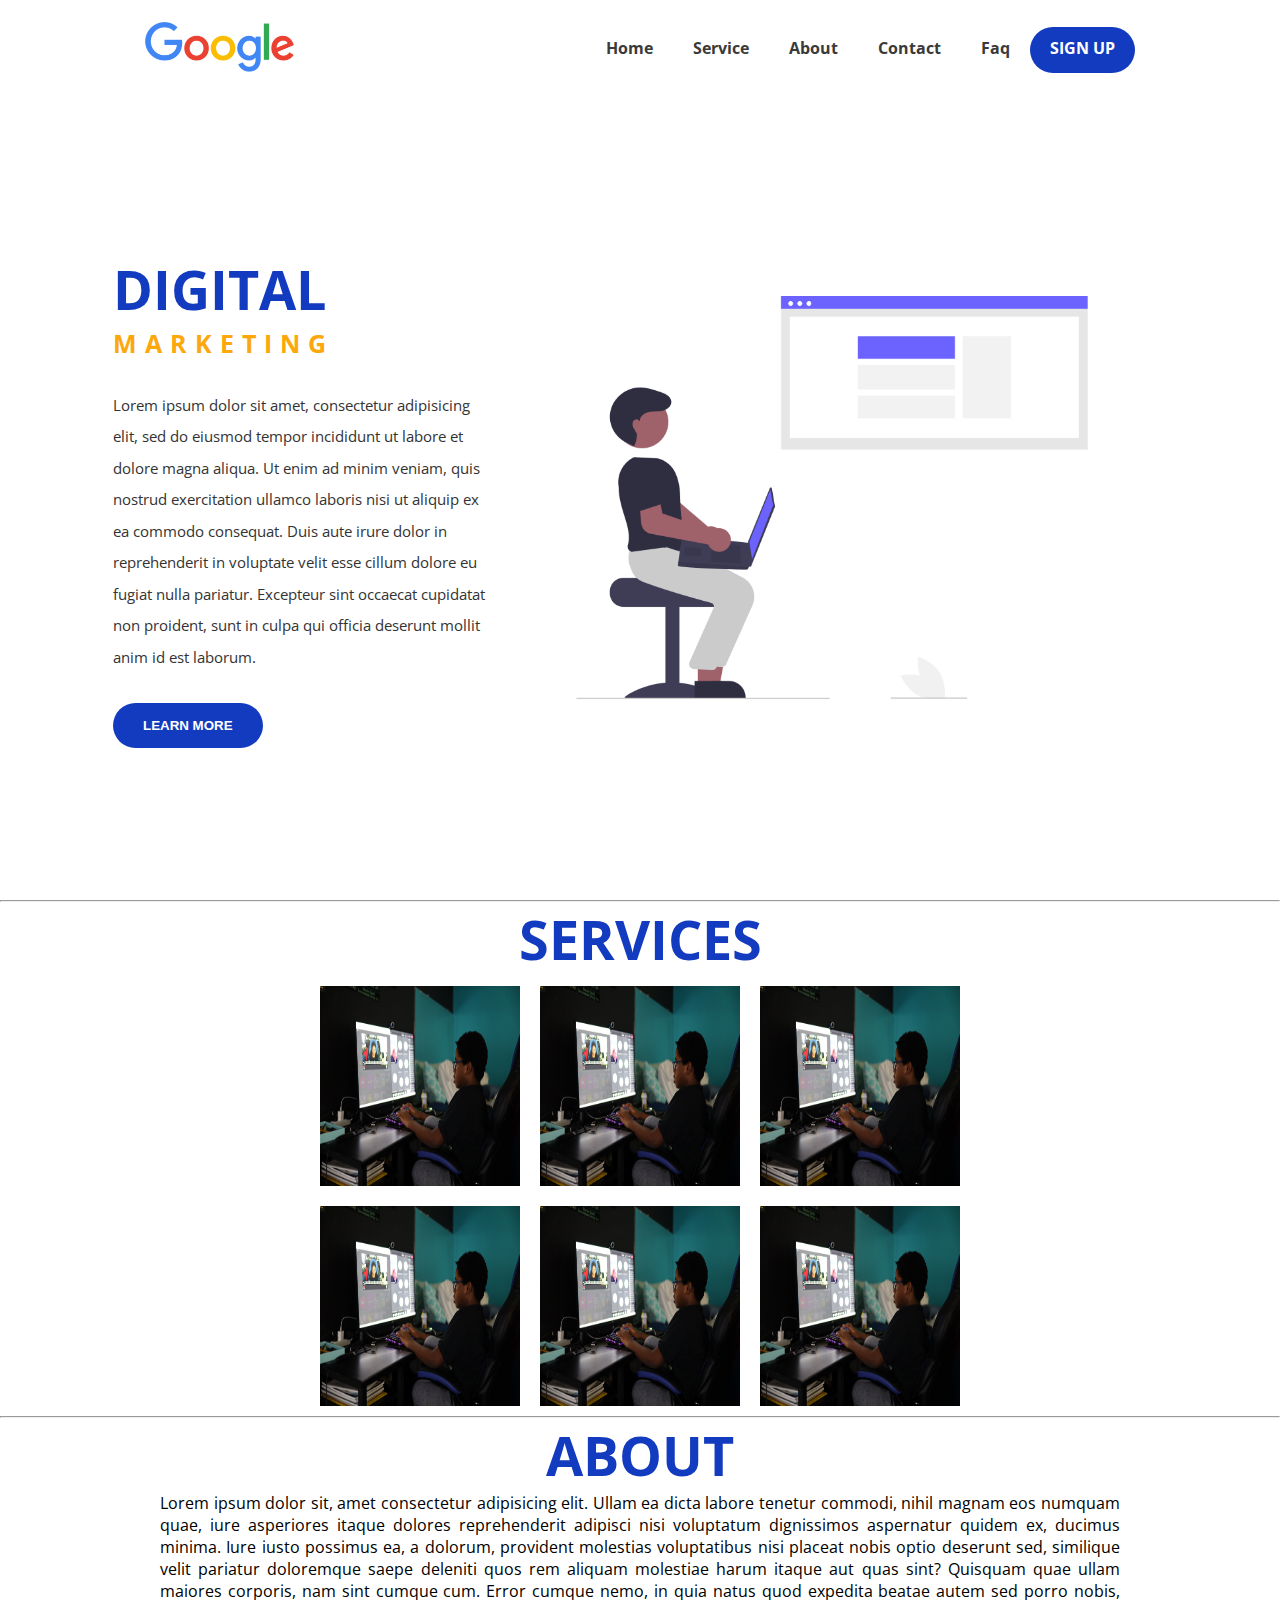
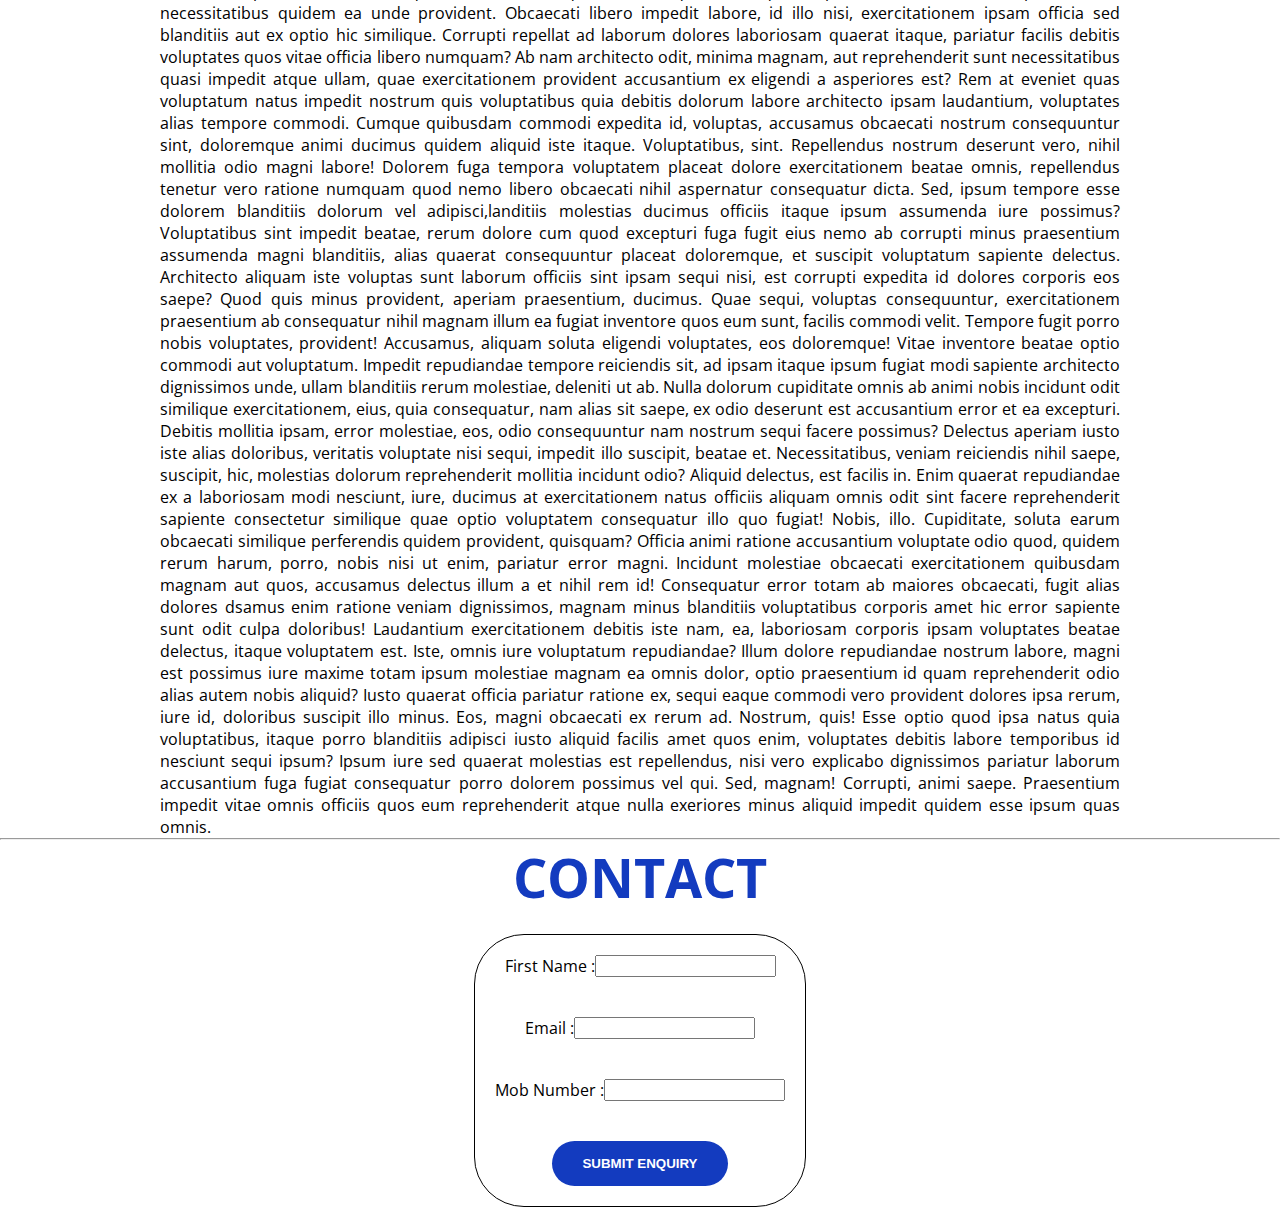
<file: index.html>
<!DOCTYPE html>
<html>

<head>
    <title>Digital Website</title>
    <link rel="stylesheet" type="text/css" href="style.css">
</head>

<body>
    <!-- header -->
    <div class="header">
        <div class="logo">
            <a href="index.html"><img src="logopng.png" alt="Logo" width="150px"></a>
        </div>
        <div class="nav">
            <ul>
                <li><a href="#">Home</a></li>
                <li><a href="service.html">Service</a></li>
                <li><a href="#about">About</a></li>
                <li><a href="#contact">Contact</a></li>
                <li><a href="#faq">Faq</a></li>
                <li><a href="#" class="btn">Sign Up</a></li>
            </ul>
        </div>
    </div>
    <div class="main">
        <div class="content-left">
            <h1>Digital</h1>
            <h2>Marketing</h2>
            <p>Lorem ipsum dolor sit amet, consectetur adipisicing elit, sed do eiusmod
                tempor incididunt ut labore et dolore magna aliqua. Ut enim ad minim veniam,
                quis nostrud exercitation ullamco laboris nisi ut aliquip ex ea commodo
                consequat. Duis aute irure dolor in reprehenderit in voluptate velit esse
                cillum dolore eu fugiat nulla pariatur. Excepteur sint occaecat cupidatat non
                proident, sunt in culpa qui officia deserunt mollit anim id est laborum.</p>
                <button class="cta">Learn more</button>
        </div>
        <div class="content-right">
            <img src="illustration.png" title="banner img" alt="banner" class="hero-img">
        </div>
    </div>

    <hr>
    <div id="service">
        <h1>Services</h1>
        <div>
            <img src="banner.jpg" alt="servie 1">
            <img src="banner.jpg" alt="servie 2">
            <img src="banner.jpg" alt="servie 3">
            <img src="banner.jpg" alt="servie 1">
            <img src="banner.jpg" alt="servie 2">
            <img src="banner.jpg" alt="servie 3">   
        </div>
    </div>


    <hr>
    <div id="about">
        <h1>About</h1>
        <p>
            Lorem ipsum dolor sit, amet consectetur adipisicing elit. Ullam ea dicta labore tenetur commodi, nihil magnam eos numquam quae, iure asperiores itaque dolores reprehenderit adipisci nisi voluptatum dignissimos aspernatur quidem ex, ducimus minima. Iure iusto possimus ea, a dolorum, provident molestias voluptatibus nisi placeat nobis optio deserunt sed, similique velit pariatur doloremque saepe deleniti quos rem aliquam molestiae harum itaque aut quas sint? Quisquam quae ullam maiores corporis, nam sint cumque cum. Error cumque nemo, in quia natus quod expedita beatae autem sed porro nobis, necessitatibus quidem ea unde provident. Obcaecati libero impedit labore, id illo nisi, exercitationem ipsam officia sed blanditiis aut ex optio hic similique. Corrupti repellat ad laborum dolores laboriosam quaerat itaque, pariatur facilis debitis voluptates quos vitae officia libero numquam? Ab nam architecto odit, minima magnam, aut reprehenderit sunt necessitatibus quasi impedit atque ullam, quae exercitationem provident accusantium ex eligendi a asperiores est? Rem at eveniet quas voluptatum natus impedit nostrum quis voluptatibus quia debitis dolorum labore architecto ipsam laudantium, voluptates alias tempore commodi. Cumque quibusdam commodi expedita id, voluptas, accusamus obcaecati nostrum consequuntur sint, doloremque animi ducimus quidem aliquid iste itaque. Voluptatibus, sint. Repellendus nostrum deserunt vero, nihil mollitia odio magni labore! Dolorem fuga tempora voluptatem placeat dolore exercitationem beatae omnis, repellendus tenetur vero ratione numquam quod nemo libero obcaecati nihil aspernatur consequatur dicta. Sed, ipsum tempore esse dolorem blanditiis dolorum vel adipisci,landitiis molestias ducimus officiis itaque ipsum assumenda iure possimus? Voluptatibus sint impedit beatae, rerum dolore cum quod excepturi fuga fugit eius nemo ab corrupti minus praesentium assumenda magni blanditiis, alias quaerat consequuntur placeat doloremque, et suscipit voluptatum sapiente delectus. Architecto aliquam iste voluptas sunt laborum officiis sint ipsam sequi nisi, est corrupti expedita id dolores corporis eos saepe? Quod quis minus provident, aperiam praesentium, ducimus. Quae sequi, voluptas consequuntur, exercitationem praesentium ab consequatur nihil magnam illum ea fugiat inventore quos eum sunt, facilis commodi velit. Tempore fugit porro nobis voluptates, provident! Accusamus, aliquam soluta eligendi voluptates, eos doloremque! Vitae inventore beatae optio commodi aut voluptatum. Impedit repudiandae tempore reiciendis sit, ad ipsam itaque ipsum fugiat modi sapiente architecto dignissimos unde, ullam blanditiis rerum molestiae, deleniti ut ab. Nulla dolorum cupiditate omnis ab animi nobis incidunt odit similique exercitationem, eius, quia consequatur, nam alias sit saepe, ex odio deserunt est accusantium error et ea excepturi. Debitis mollitia ipsam, error molestiae, eos, odio consequuntur nam nostrum sequi facere possimus? Delectus aperiam iusto iste alias doloribus, veritatis voluptate nisi sequi, impedit illo suscipit, beatae et. Necessitatibus, veniam reiciendis nihil saepe, suscipit, hic, molestias dolorum reprehenderit mollitia incidunt odio? Aliquid delectus, est facilis in. Enim quaerat repudiandae ex a laboriosam modi nesciunt, iure, ducimus at exercitationem natus officiis aliquam omnis odit sint facere reprehenderit sapiente consectetur similique quae optio voluptatem consequatur illo quo fugiat! Nobis, illo. Cupiditate, soluta earum obcaecati similique perferendis quidem provident, quisquam? Officia animi ratione accusantium voluptate odio quod, quidem rerum harum, porro, nobis nisi ut enim, pariatur error magni. Incidunt molestiae obcaecati exercitationem quibusdam magnam aut quos, accusamus delectus illum a et nihil rem id! Consequatur error totam ab maiores obcaecati, fugit alias dolores dsamus enim ratione veniam dignissimos, magnam minus blanditiis voluptatibus corporis amet hic error sapiente sunt odit culpa doloribus! Laudantium exercitationem debitis iste nam, ea, laboriosam corporis ipsam voluptates beatae delectus, itaque voluptatem est. Iste, omnis iure voluptatum repudiandae? Illum dolore repudiandae nostrum labore, magni est possimus iure maxime totam ipsum molestiae magnam ea omnis dolor, optio praesentium id quam reprehenderit odio alias autem nobis aliquid? Iusto quaerat officia pariatur ratione ex, sequi eaque commodi vero provident dolores ipsa rerum, iure id, doloribus suscipit illo minus. Eos, magni obcaecati ex rerum ad. Nostrum, quis! Esse optio quod ipsa natus quia voluptatibus, itaque porro blanditiis adipisci iusto aliquid facilis amet quos enim, voluptates debitis labore temporibus id nesciunt sequi ipsum? Ipsum iure sed quaerat molestias est repellendus, nisi vero explicabo dignissimos pariatur laborum accusantium fuga fugiat consequatur porro dolorem possimus vel qui. Sed, magnam! Corrupti, animi saepe. Praesentium impedit vitae omnis officiis quos eum reprehenderit atque nulla exeriores minus aliquid impedit quidem esse ipsum quas omnis.
        </p>
    </div>



    <hr>
    <div id="contact">
        <h1>Contact</h1>
        <div>
            <form action="" method="post">
                <div>
                    <label>First Name :</label>
                    <input type="text" name="fname">
                </div>
                <div>
                    <label>Email :</label>
                    <input type="email" name="email">
                </div>
                <div>
                    <label>Mob Number :</label>
                    <input type="number" name="mob">
                </div>
                <div>
                    <button class="cta">Submit Enquiry</button>
                </div>
            </form>
        </div>
    </div>

</body>

</html>
</file>
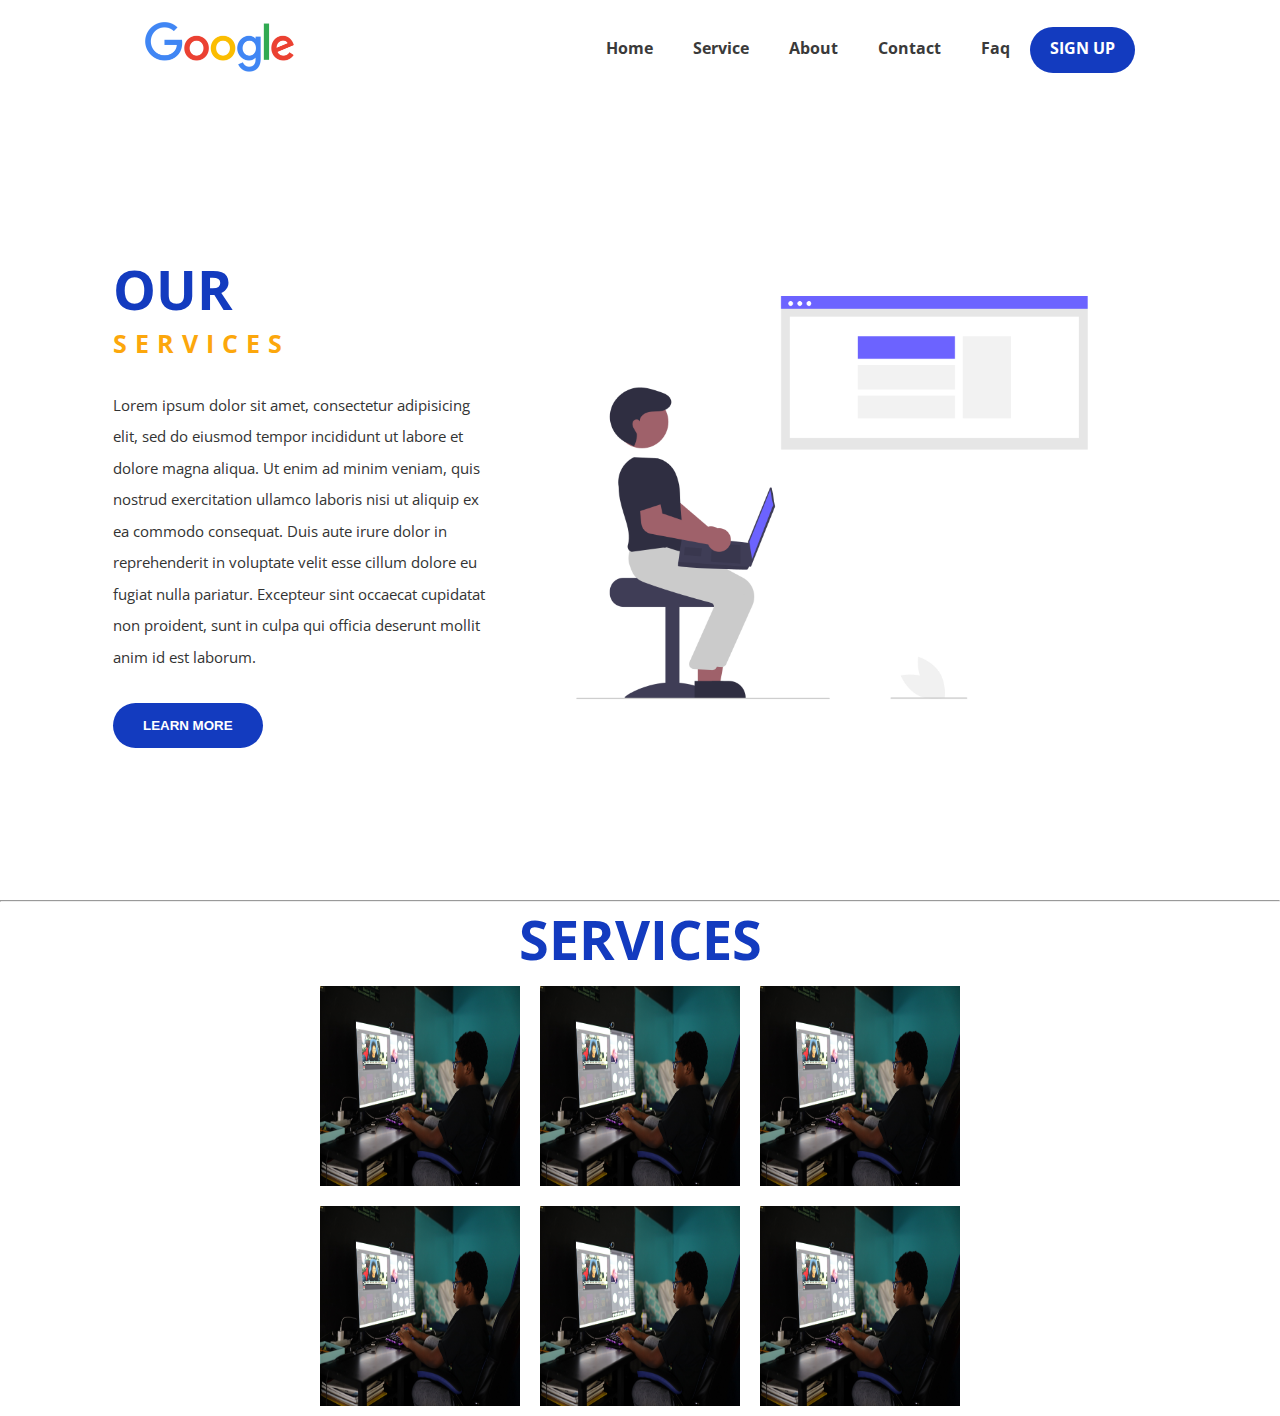
<file: service.html>
<!DOCTYPE html>
<html>

<head>
    <title>Digital Website</title>
    <link rel="stylesheet" type="text/css" href="style.css">
</head>

<body>
    <!-- header -->
    <div class="header">
        <div class="logo">
            <a href="index.html"><img src="logopng.png" alt="Logo" width="150px"></a>
        </div>
        <div class="nav">
            <ul>
                <li><a href="index.html">Home</a></li>
                <li><a href="service.html">Service</a></li>
                <li><a href="#about">About</a></li>
                <li><a href="#contact">Contact</a></li>
                <li><a href="#faq">Faq</a></li>
                <li><a href="#" class="btn">Sign Up</a></li>
            </ul>
        </div>
    </div>
    <div class="main">
        <div class="content-left">
            <h1>Our</h1>
            <h2>Services</h2>
            <p>Lorem ipsum dolor sit amet, consectetur adipisicing elit, sed do eiusmod
                tempor incididunt ut labore et dolore magna aliqua. Ut enim ad minim veniam,
                quis nostrud exercitation ullamco laboris nisi ut aliquip ex ea commodo
                consequat. Duis aute irure dolor in reprehenderit in voluptate velit esse
                cillum dolore eu fugiat nulla pariatur. Excepteur sint occaecat cupidatat non
                proident, sunt in culpa qui officia deserunt mollit anim id est laborum.</p>
                <button class="cta">Learn more</button>
        </div>
        <div class="content-right">
            <img src="illustration.png" title="banner img" alt="banner" class="hero-img">
        </div>
    </div>

    <hr>
    <div id="service">
        <h1>Services</h1>
        <div>
            <img src="banner.jpg" alt="servie 1">
            <img src="banner.jpg" alt="servie 2">
            <img src="banner.jpg" alt="servie 3">
            <img src="banner.jpg" alt="servie 1">
            <img src="banner.jpg" alt="servie 2">
            <img src="banner.jpg" alt="servie 3">   
        </div>
    </div>




    

</body>

</html>
</file>
<file: style.css>
@import url('https://fonts.googleapis.com/css2?family=Open+Sans:wght@300;600&display=swap');

html{
	scroll-behavior: smooth;
}


*{
	margin: 0;
	padding: 0;
	box-sizing: border-box;
}
body{
	font-family: 'Open Sans', sans-serif;
}

.header {
	height: 100px;
	display: flex;
	justify-content: space-around;
	align-items: center;
	position: sticky;
	top: 0px;
	background-color: white;
}

.header ul{
	display: flex;
	list-style: none;
	align-items: center;
}
.header ul li a{
	padding:0 20px;
	text-decoration: none;
	display: inline-block;
	color: #3a3a3a;
	font-weight: bolder;
}

li a:after{
	content: '';
	display: block;
	height: 4px;
	width: 0;
	background-color: #c4c4f7;
	transition: all .5s;
}
li a:hover::after{
	width: 100%;
}

/* banner*/
.main{
	display: flex;
	height: calc(100vh - 100px);
	/*border:1px solid #133BBf;*/
	justify-content: center;
	align-items: center;
}

.hero-img{
	max-width: 670px;
	height: auto;
}

.content-left{
	width: 30%;
}

.main h1{
	font-size: 54px;
	color: #133BBf;
	font-weight: bolder;
	text-transform:uppercase;
}

.main h2{
	font-size: 25px;
	color: #FCA70c;
	font-weight: bolder;
	letter-spacing: 8px;
	text-transform:uppercase;
}

.main p{
	font-size: 15px;
	color: #333;
	font-weight: 400;
	line-height:31.5px;
	margin: 30px 0;
}

.cta{
	padding: 15px 30px;
	background-color: #133BBf;
	color: #fff;
	outline: none;
	border:none;
	font-weight: bolder;
	text-transform: uppercase;
	border-radius: 50px;
}

.btn{
	padding: 10px 20px !important;
	background-color: #133BBf;
	color: white !important;
	outline: none;
	border:none;
	font-weight: bolder;
	text-transform: uppercase;
	border-radius: 50px;
}

/*inline css */
/*tag selector
id selector
class selector
*/



#service,#about,#contact{
	display: flex;
	/*height: calc(100vh - 100px);*/
	/*border:1px solid #133BBf;*/
	justify-content: center;
	align-items: center;
	flex-direction: column;
}

#service p ,#about p{
	width:75vw;
	text-align: justify;
}
#service h1 , #about h1 , #contact h1{
	font-size: 54px;
	color: #133BBf;
	font-weight: bolder;
	text-transform:uppercase;
}
#contact form{
	display: flex;
	flex-direction: column;
	justify-content: center;
	align-items: center;
	border:1px solid;
	border-radius: 50px;
}

#contact  div {
	margin: 10px;
	display: flex;
	padding: 10px;
}

#service div {
	width: 700px;
	display: flex;
	flex-wrap: wrap;
	flex-grow: 1;
	justify-content: center;
	align-items: center;
}

#service img {
	width:200px;
	height: 200px;
	margin: 10px;
}
</file>
